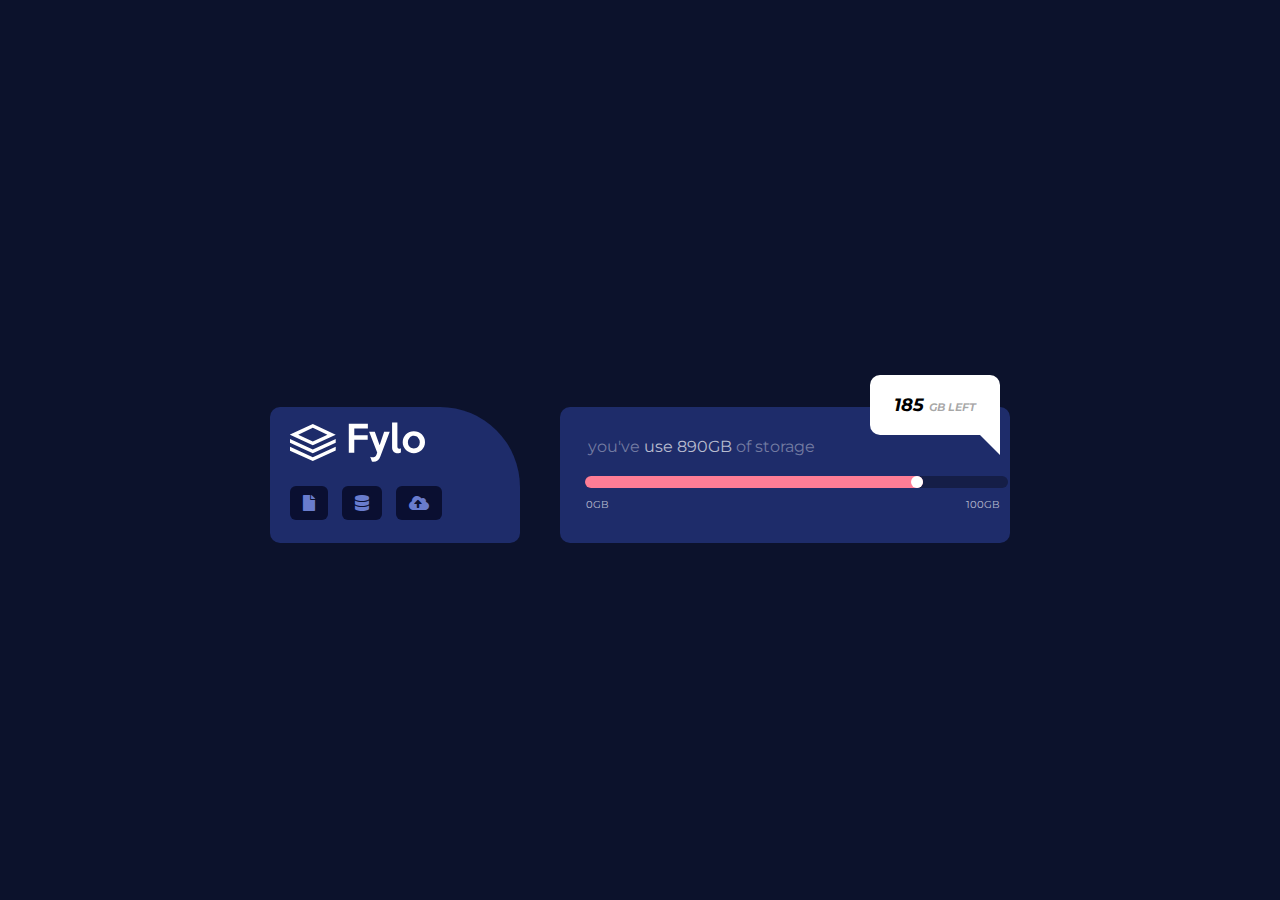
<file: index.html>
<!DOCTYPE html>
<html lang="en">
<head>
  <meta charset="UTF-8">
  <meta name="viewport" content="width=device-width, initial-scale=1.0"> <!-- displays site properly based on user's device -->

  <link rel="icon" type="image/png" sizes="32x32" href="./images/favicon-32x32.png">
  
  <title>Frontend Mentor | Fylo data storage component</title>

<head>

         <!--  google fonts -->
         <link rel="preconnect" href="https://fonts.googleapis.com">
         <link rel="preconnect" href="https://fonts.gstatic.com" crossorigin>
         <link href="https://fonts.googleapis.com/css2?family=Montserrat&display=swap" rel="stylesheet">
        <!--  google Fonts -->
        <!--  Stylesheet  -->
        <link rel="stylesheet" href="css/all.min.css">
        <!--  Styleshee -->
        <link rel="stylesheet" href="css/main.css">
</head>
<body>
        <!--  Start  -->
        <div class="container">
            <main>  
                    <div class="data-storage">
                        <div class="data">
                            <div class="logo">
                                    <img src="images/logo.svg" alt="">
                                    <div class="files">
                                        <i class="fas fa-file"></i>
                                        <i class="fas fa-database"></i>
                                        <i class="fas fa-cloud-upload-alt"></i>
                                    </div>
                                </div>
                                <div class="loading">
                                    <p> you've <span> use 890GB </span>of storage</p>
                                    <span class="left"> 185 <span> GB left</span></span>
                                    <div class="load">
                                    <span></span>
                                </div>
                                <div class="momory">
                                    <span>0GB</span>
                                    <span class="dat">100GB</span>
                                </div>
                            </div>
                        </div>
                    </div>
            </main>
        </div>
        <!--  End   -->
</body>
</html>
</file>
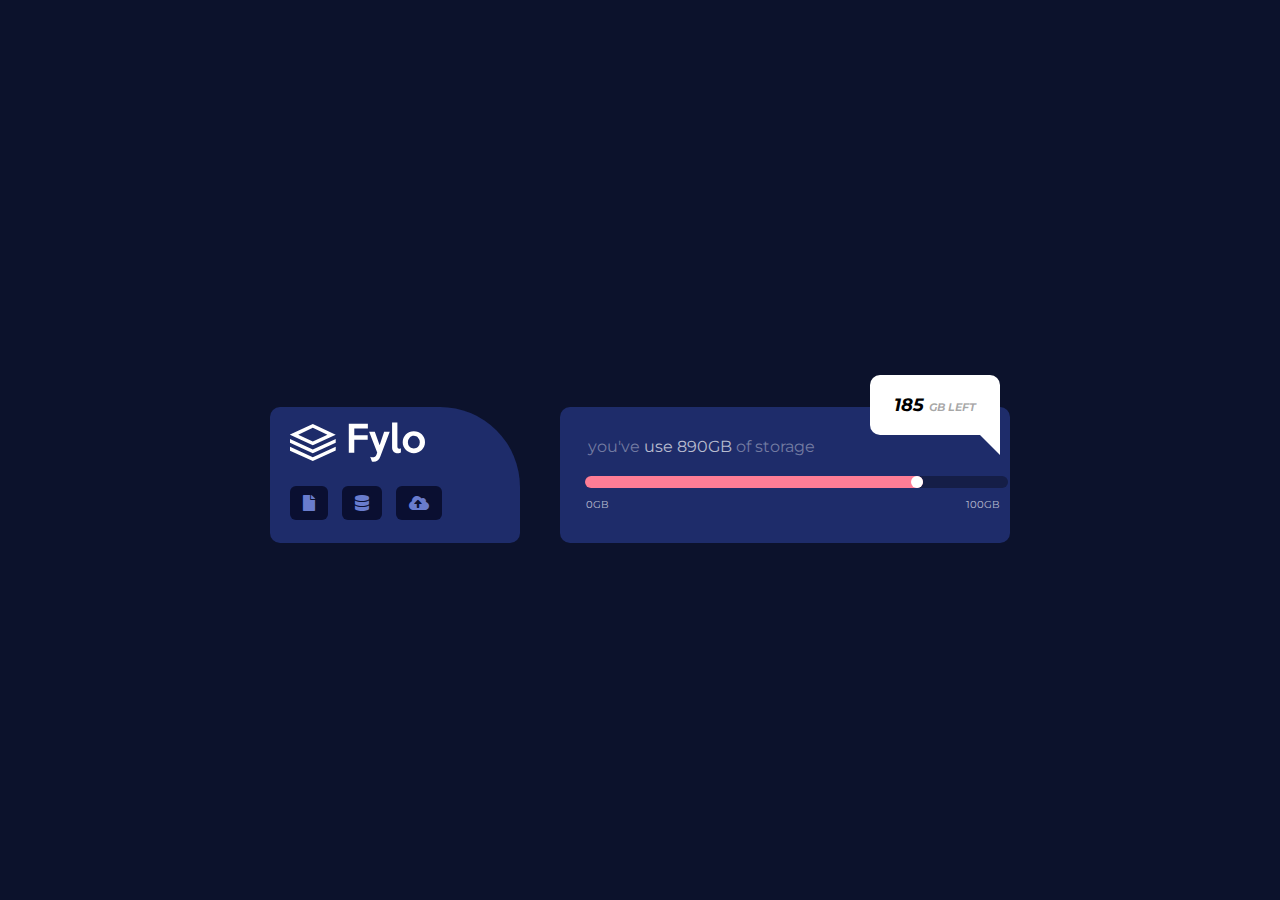
<file: data.html>
<!DOCTYPE html>
<html lang="en">
<head>
    <meta charset="UTF-8">
    <meta name="viewport" content="width=device-width, initial-scale=1.0">
    <meta http-equiv="X-UA-Compatible" content="ie=edge">
    <title> Datat Storage </title>



    <!--  google fonts -->
            <link rel="preconnect" href="https://fonts.googleapis.com">
            <link rel="preconnect" href="https://fonts.gstatic.com" crossorigin>
            <link href="https://fonts.googleapis.com/css2?family=Montserrat&display=swap" rel="stylesheet">
    <!--  google Fonts -->
    <!--  Stylesheet  -->
    <link rel="stylesheet" href="css/all.min.css">
    <!--  Styleshee -->
    <link rel="stylesheet" href="css/main.css">
</head>
<body>
    <!--  Start  -->
    <div class="container">
        <main>  
                <div class="data-storage">
                    <div class="data">
                        <div class="logo">
                                <img src="images/logo.svg" alt="">
                                <div class="files">
                                    <i class="fas fa-file"></i>
                                    <i class="fas fa-database"></i>
                                    <i class="fas fa-cloud-upload-alt"></i>
                                </div>
                            </div>
                            <div class="loading">
                                <p> you've <span> use 890GB </span>of storage</p>
                                <span class="left"> 185 <span> GB left</span></span>
                                <div class="load">
                                <span></span>
                            </div>
                            <div class="momory">
                                <span>0GB</span>
                                <span class="dat">100GB</span>
                            </div>
                        </div>
                    </div>
                </div>
        </main>
    </div>
    <!--  End   -->
</body>
</html>
</file>
<file: css/main.css>
/*  Start  Global Rules */
*{
     box-sizing: border-box;
     padding:0;
     margin:0;
}
.container{
     padding-right:15px;
     padding-left:15px;
     margin-right:auto;
     margin-left:auto;
}
ul{
     list-style: none;
}
body{
    background-color:#0C122C;
    font-family: 'Montserrat', sans-serif;

}
/*  End Global Rules */
.data-storage{
    margin:40px auto;
    /* background-color:#0C122C;  */
    padding-top:20px;
    padding-bottom:50px;
    position: absolute;
    top:50%;
    left:50%;
    transform: translate(-50%, -50%);
}
.data-storage .data{
    /* position: absolute;
    top: 50%;
    right: 50%;
    transform: translateX(-50%); */
    /* display: flex;
    align-items: center;
    justify-content: space-evenly;
    margin: 40px auto;
    padding-top: 70px;
    padding-bottom: 70px; */
    display: grid;
    grid-template-areas: "logo logo load load";
    /* padding-top: 80px;
    padding-left: 70px; */
    gap:40px;
}
.image{
    background-image: url('../images/bg-desktop.png');
    width:
}
@media(max-width:767px){
    .data-storage .data{
        display: grid;
        grid-template-areas: "logo logo logo logo"
        "load load load load";
    }
}

.data-storage .data .logo{
    background-color: #1E2C6A;
    padding-right: 20px;
    padding-left: 20px;
    padding-top: 15px;
    border-bottom-left-radius: 10px;
    border-bottom-right-radius: 10px;
    border-top-left-radius: 10px;
    border-top-right-radius: 80px;
    width: 250px;
    grid-area: logo;
}
@media(max-width:767px){
.data-storage .data .logo{
    width:300px !important;
    }
}
.data-storage .data .files{
    padding-top: 20px;
    padding-bottom: 20px;

}
.data-storage .data .files .fa-file{
    padding-right:13px;
    padding-left:13px;
    padding-top: 9px;
    padding-bottom:9px;
    color:#697CCD;   
    border-radius: 6px;
    background-color: #0A0F31;
}
.data-storage .data .files .fa-file:hover,
.data-storage .data .files .fa-database:hover,
.data-storage .data .files .fa-cloud-upload-alt:hover{
    background-color:#fff;
}
.data-storage .data .files .fa-database{
    padding-right:13px;
    padding-left:13px;
    padding-top: 9px;
    padding-bottom:9px;
    color:#697CCD;   
    border-radius: 6px;
    background-color: #0A0F31;
    margin-right:10px;
    margin-left:10px;
}
.data-storage .data .files .fa-cloud-upload-alt{
    padding-right:13px;
    padding-left:13px;
    padding-top: 9px;
    padding-bottom:9px;
    color:#697CCD;   
    border-radius: 6px;
    background-color: #0A0F31;
}

.data .loading{
    width: 450px;
    height: 136px;
    background-color: #1E2C6A;
    grid-area: load;
    padding-top: 10px;
    border-top-right-radius:10px;
    border-top-left-radius:10px;
    border-bottom-right-radius:10px;
    border-bottom-left-radius:10px;
    position: relative;
}
@media(max-width:767px){
    .data .loading{
        width:300px !important;
    }
}
.data .loading .left{
    content: "";
    position: absolute;
    width: 130px;
    height: 60px;
    background-color: #fff;
    right: 10px;
    bottom: 108px;
    border-top-left-radius: 10px;
    border-top-right-radius: 10px;
    border-bottom-left-radius: 10px;
    text-align: center;
    padding-top: 19px;
    font-weight: bold;
    font-size: 18px;
    font-style: italic;
}


@media(max-width:767px){
    .data .loading .left {

        width: 150px;
        height: 60px;
        right: 80px;
        top: 97px;
        border-bottom-right-radius: 10px;

    }
}
.data .loading::before {
    content: "";
    position: absolute;
    border-width:20px;
    border-style:solid;
    border-color: #fff #fff transparent transparent;
    right: 10px;
    bottom: 88px;
}
@media(max-width:767px){
    .data .loading::before{
        border-width:0px;
    }
}
.data .loading .left span {
    color: #00000059;
    font-size: 11px;
    text-transform: uppercase;
}
.data .loading p span{
    /* font-weight: bold; */
    color:#ffffffb0;
    letter-spacing: 1;
}
.data .loading p{
    padding-left: 28px;
    padding-top: 20px;
    padding-bottom: 20px;
    color: #ffffff63;
}
.data .loading .load {
    width: 94%;
    height: 12px;
    background-color:#151E47; 
    padding-left: 20px;
    padding-right: 10px;
    margin-left: 25px;
    margin-right: 10px;
    border-radius: 10px;
    position: relative;
}
@media(max-width:767px){
    .data .loading .load{
        width:80% !important;
    }
}

.data .loading .load::before{
    content: "";
}

.data .loading .load span{
    width: 80%;
    height: 100%;
    background-color: #FE7D96;
    position: absolute;
    display: block;
    left: 0;
    border-radius: 10px;
}
.data .loading .load span::before{
    content: "";
    position:absolute;
    width:12px;
    height:12px;
    border-radius:50%;
    right:0;
    background-color:#fff;
}

.data .loading .momory{
    padding-top: 10px;
    padding-bottom: 10px;
    padding-left: 26px;;
    display: flex;
    align-items: center;
    justify-content: space-between;
    color:#ffffffb0;
    font-size: 10px;
}
.data .loading .momory .dat{
    padding-right:10px;
}
/*  Start Queries */
     @media(min-width:768px){
          .container{
               max-width:720px;
          }
     }

     @media(min-width:992px){
          .container{
               max-width:960px;
          }
     }

     @media(min-width:1440px){
          .comtainer{
               max-width:1400px;
          }
     }
/*  End  Queries */
</file>
